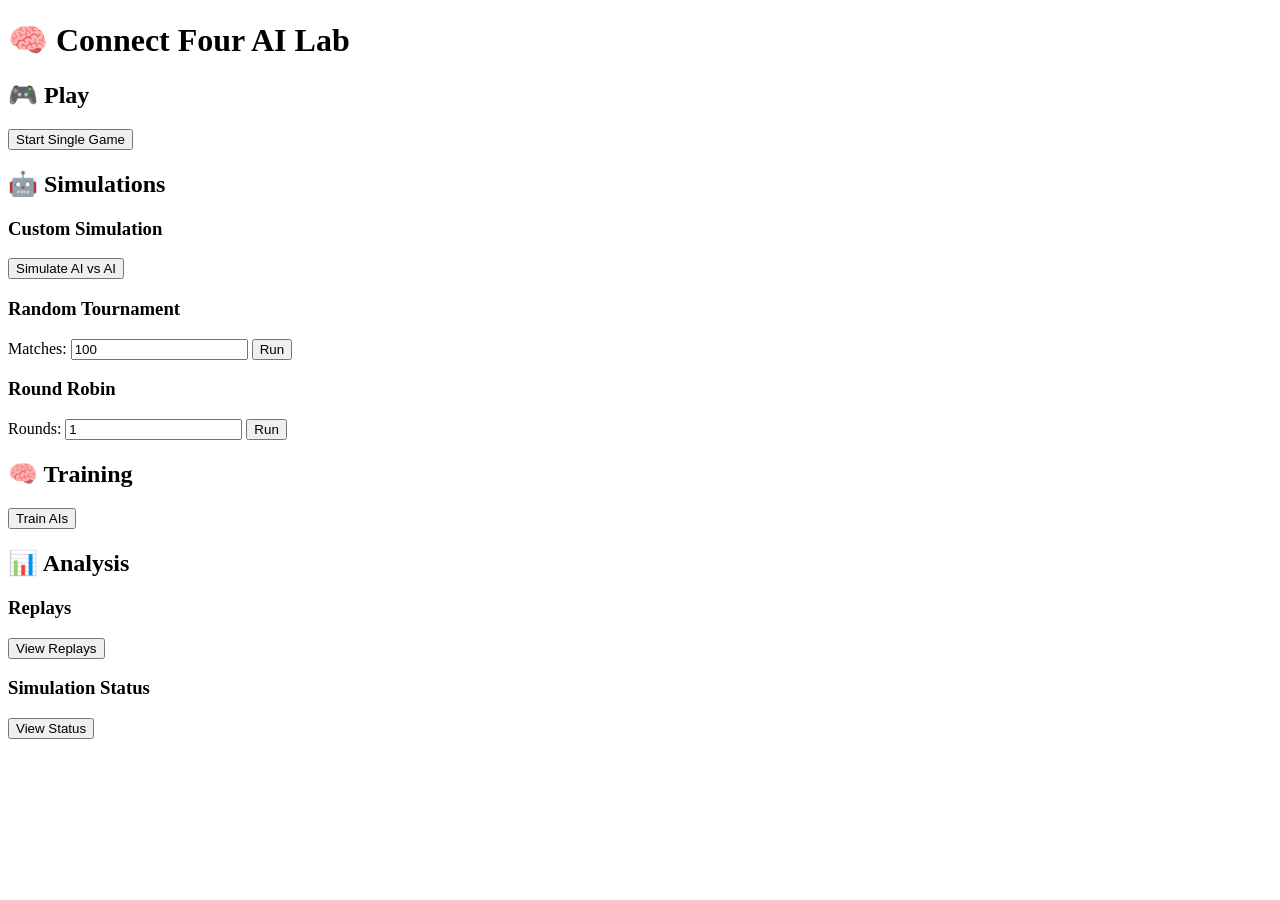
<file: src/main/resources/templates/index.html>
<!DOCTYPE html>
<html xmlns:th="http://www.thymeleaf.org">
<head>
    <title>Connect Four AI</title>
    <link rel="stylesheet" th:href="@{/css/style.css}" />
</head>
<body>

<h1>🧠 Connect Four AI Lab</h1>

<div class="container">

    <!-- PLAY -->
    <section>
        <h2>🎮 Play</h2>
        <form th:action="@{/selectPlayers}" method="get">
            <button type="submit">Start Single Game</button>
        </form>
    </section>

    <!-- SIMULATIONS -->
    <section>
        <h2>🤖 Simulations</h2>

        <div class="card">
            <h3>Custom Simulation</h3>
            <form th:action="@{/simulate}" method="get">
                <button type="submit">Simulate AI vs AI</button>
            </form>
        </div>

        <div class="card">
            <h3>Random Tournament</h3>
            <form th:action="@{/simulateRandom}" method="get">
                <label>Matches:</label>
                <input type="number" name="numMatches" value="100" min="1" />
                <button type="submit">Run</button>
            </form>
        </div>

        <div class="card">
            <h3>Round Robin</h3>
            <form th:action="@{/simulateRoundRobin}" method="get">
                <label>Rounds:</label>
                <input type="number" name="numRounds" value="1" min="1" />
                <button type="submit">Run</button>
            </form>
        </div>

    </section>

    <!-- TRAINING -->
    <section>
        <h2>🧠 Training</h2>
        <form th:action="@{/train}" method="get">
            <button type="submit">Train AIs</button>
        </form>
    </section>

    <!-- ANALYSIS -->
    <section>
        <h2>📊 Analysis</h2>

        <div class="card">
            <h3>Replays</h3>
            <form th:action="@{/replay}" method="get">
                <button type="submit">View Replays</button>
            </form>
        </div>

        <div class="card">
            <h3>Simulation Status</h3>
            <form th:action="@{/simulationStatus}" method="get">
                <button type="submit">View Status</button>
            </form>
        </div>

    </section>

</div>

</body>
</html>
</file>
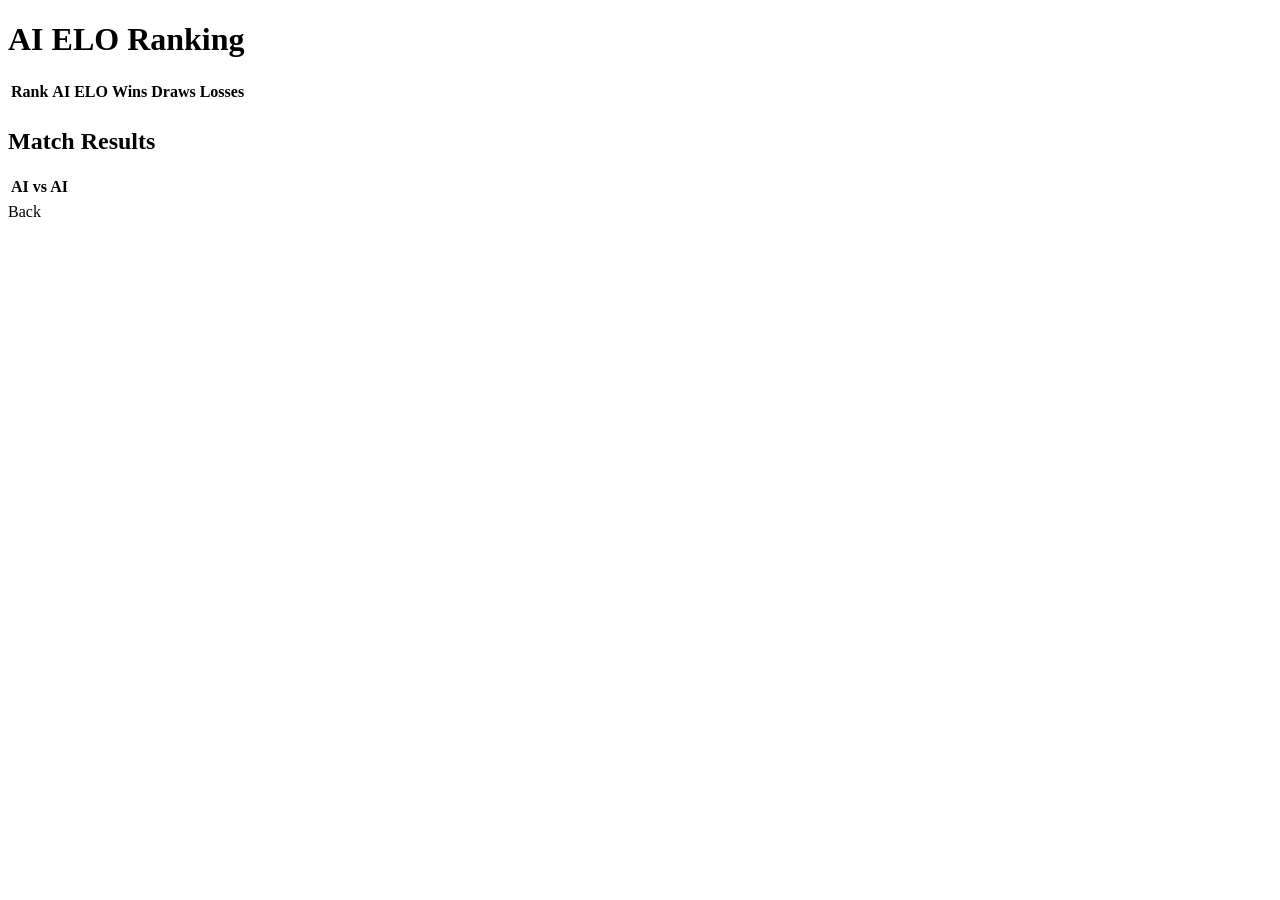
<file: src/main/resources/templates/eloRanking.html>
<!DOCTYPE html>
<html xmlns:th="http://www.thymeleaf.org">
<head>
    <title>AI ELO Ranking</title>
    <link rel="stylesheet" th:href="@{/css/style.css}" />
</head>
<body>
<div th:replace="fragments/navigation :: backToHome"></div>

<h1>AI ELO Ranking</h1>

<table class="simulation-table">
    <tr>
        <th>Rank</th>
        <th>AI</th>
        <th>ELO</th>
        <th>Wins</th>
        <th>Draws</th>
        <th>Losses</th>
    </tr>
    <tr th:each="r, stat : ${simulationResult.rankings}">
        <td th:text="${stat.index + 1}"></td>
        <td th:text="${r.ai}"></td>
        <td th:text="${r.elo}"></td>
        <td th:text="${r.wins}"></td>
        <td th:text="${r.draws}"></td>
        <td th:text="${r.losses}"></td>
    </tr>
</table>

<!-- Match Stats Cross Table -->
<h2>Match Results</h2>
<table class="simulation-table">
    <tr>
        <th>AI vs AI</th>
        <th th:each="colAI : ${ais}" th:text="${colAI}"></th>
    </tr>
    <tr th:each="rowAI : ${ais}">
        <td th:text="${rowAI}"></td>
        <td th:each="colAI : ${ais}">
            <span th:text="${rowAI == colAI ? '-' :
                           simulationResult.matchStats.get(rowAI).get(colAI).getWins() + '-' +
                           simulationResult.matchStats.get(rowAI).get(colAI).getDraws() + '-' +
                           simulationResult.matchStats.get(rowAI).get(colAI).getLosses()}">
            </span>
        </td>
    </tr>
</table>

<a th:href="@{/simulate}">Back</a>
</body>
</html>
</file>
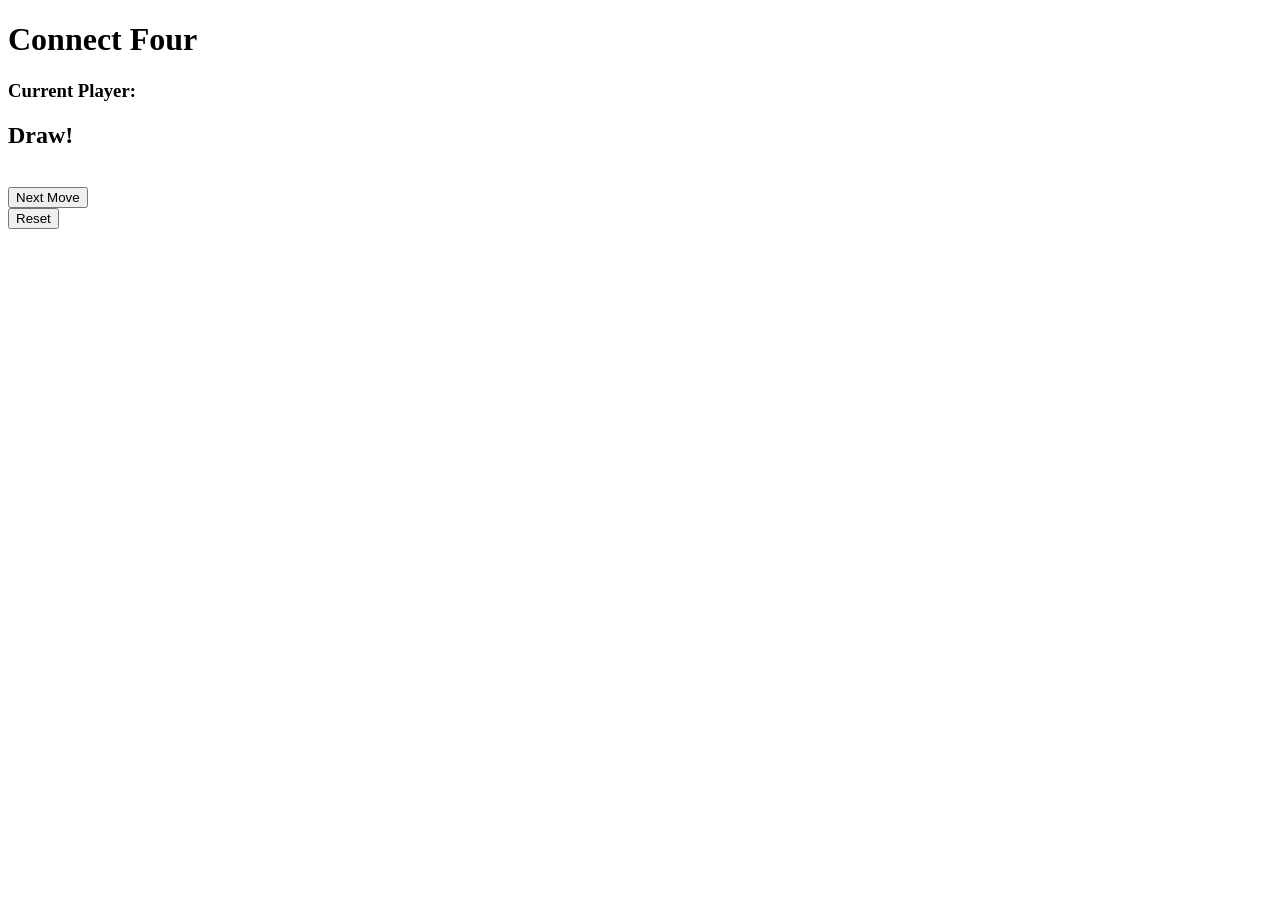
<file: src/main/resources/templates/game.html>
<!DOCTYPE html>
<html xmlns:th="http://www.thymeleaf.org">
<head>
    <title>Connect Four AI</title>
    <link rel="stylesheet" th:href="@{/css/style.css}" />
</head>

<body>

<div th:replace="fragments/navigation :: backToHome"></div>

<h1>Connect Four</h1>

<!-- Current player -->
<div th:if="${winner == null && !boardFull}">
    <h3>
        Current Player:
        <span th:text="${currentPlayer + ' (' + currentPlayerType + ')'}"></span>
    </h3>
</div>

<!-- Winner / Draw -->
<div th:if="${winner != null}">
    <h2 th:text="${winner.name() + ' (' + winnerType + ')' + ' wins!'}"></h2>
</div>

<div th:if="${winner == null && boardFull}">
    <h2>Draw!</h2>
</div>

<div th:replace="fragments/board :: boardFragment(${board}, ${player1Type.name()}, ${player2Type.name()}, ${currentPlayerType.name()}, ${gameOver})"></div>

<br/>

<!-- AI Move Button -->
<form th:if="${!gameOver and currentPlayerType.name() != 'HUMAN'}"
      th:action="@{/nextMove}" method="get">
    <button type="submit">Next Move</button>
</form>

<!-- Reset -->
<form th:action="@{/reset}" method="get">
    <button type="submit">Reset</button>
</form>

</body>
</html>
</file>
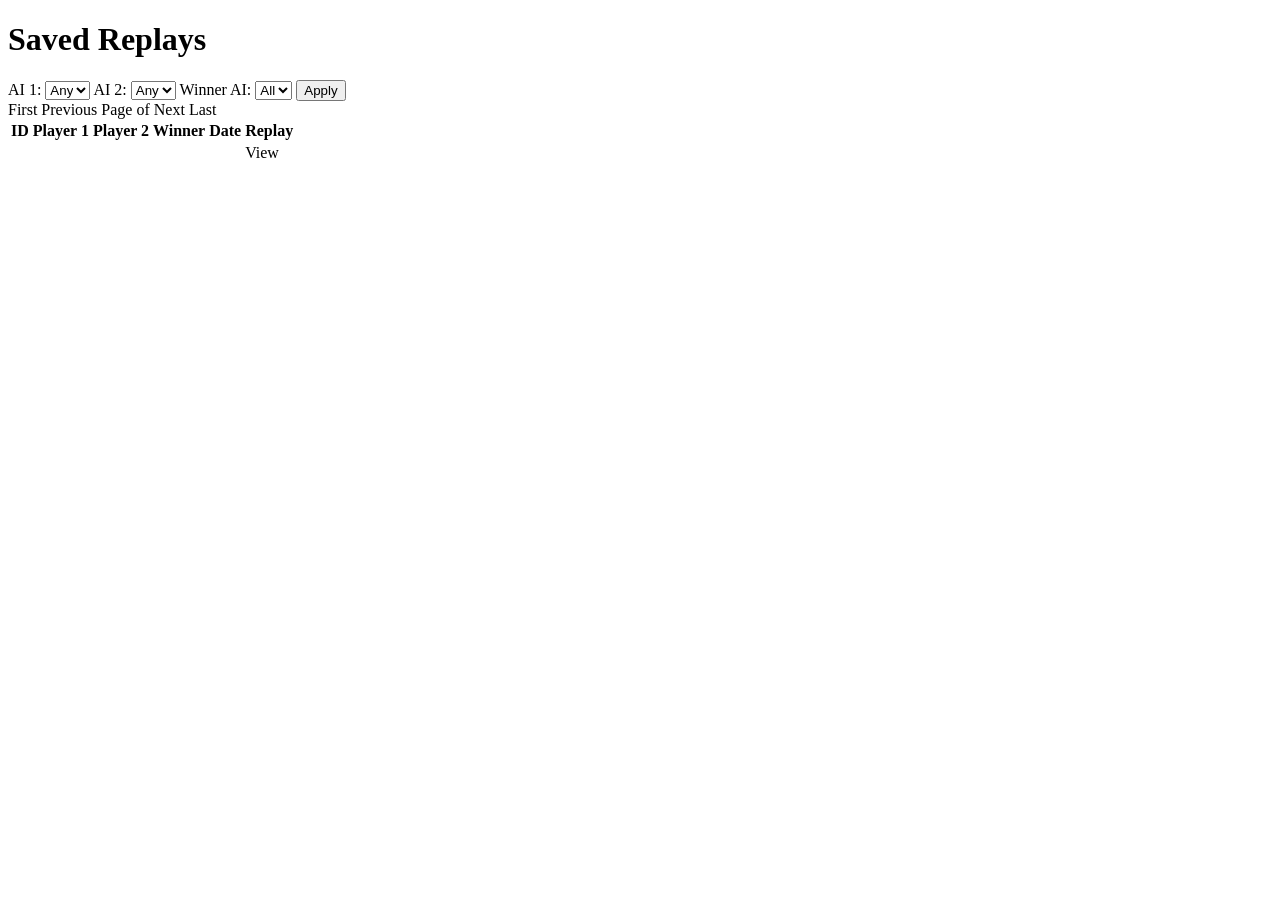
<file: src/main/resources/templates/replayList.html>
<!DOCTYPE html>
<html xmlns:th="http://www.thymeleaf.org">
<head>
    <title>Replay List</title>
    <link rel="stylesheet" th:href="@{/css/style.css}" />
</head>
<body>

<div th:replace="fragments/navigation :: backToHome"></div>

<h1>Saved Replays</h1>

<!-- Filtering -->
<form method="get" th:action="@{/replay}" class="filter-form">

    <label>AI 1:</label>
    <select name="ai1">
        <option value="">Any</option>
        <option th:each="p : ${playerTypes}"
                th:value="${p}"
                th:selected="${p == selectedAi1}"
                th:text="${p}">
        </option>
    </select>

    <label>AI 2:</label>
    <select name="ai2">
        <option value="">Any</option>
        <option th:each="p : ${playerTypes}"
                th:value="${p}"
                th:selected="${p == selectedAi2}"
                th:text="${p}">
        </option>
    </select>

    <label>Winner AI:</label>
    <select name="winnerAi">
        <option value="">All</option>
        <option th:each="p : ${playerTypes}"
                th:value="${p}"
                th:selected="${p == selectedWinnerAi}"
                th:text="${p}">
        </option>
    </select>

    <button type="submit">Apply</button>
</form>

<!-- Paging Navigation -->
<div class="paging">

    <a th:if="${currentPage > 0}"
       th:href="@{/replay(
           page=0,
           size=${pageSize},
           ai1=${selectedAi1},
           ai2=${selectedAi2},
           winnerAi=${selectedWinnerAi}
       )}">First</a>

    <a th:if="${currentPage > 0}"
       th:href="@{/replay(
           page=${currentPage - 1},
           size=${pageSize},
           ai1=${selectedAi1},
           ai2=${selectedAi2},
           winnerAi=${selectedWinnerAi}
       )}">Previous</a>

    <span>
        Page <span th:text="${currentPage + 1}"></span>
        of <span th:text="${totalPages}"></span>
    </span>

    <a th:if="${currentPage + 1 < totalPages}"
       th:href="@{/replay(
           page=${currentPage + 1},
           size=${pageSize},
           ai1=${selectedAi1},
           ai2=${selectedAi2},
           winnerAi=${selectedWinnerAi}
       )}">Next</a>

    <a th:if="${currentPage + 1 < totalPages}"
       th:href="@{/replay(
           page=${totalPages - 1},
           size=${pageSize},
           ai1=${selectedAi1},
           ai2=${selectedAi2},
           winnerAi=${selectedWinnerAi}
       )}">Last</a>

</div>

<table>
    <thead>
    <tr>
        <th>ID</th>
        <th>Player 1</th>
        <th>Player 2</th>
        <th>Winner</th>
        <th>Date</th>
        <th>Replay</th>
    </tr>
    </thead>
    <tbody>
    <tr th:each="game : ${games}">
        <td th:text="${game.id}"></td>
        <td th:text="${game.ai1}"></td>
        <td th:text="${game.ai2}"></td>
        <td th:text="${game.winner == 0 ? 'Draw' : (game.winner == 1 ? game.ai1 : game.ai2)}"></td>
        <td th:text="${game.createdAt.format(T(java.time.format.DateTimeFormatter).ofPattern('yyyy-MM-dd HH:mm'))}"></td>
        <td><a th:href="@{/replay/{id}(id=${game.id})}">View</a></td>
    </tr>
    </tbody>
</table>

</body>
</html>
</file>
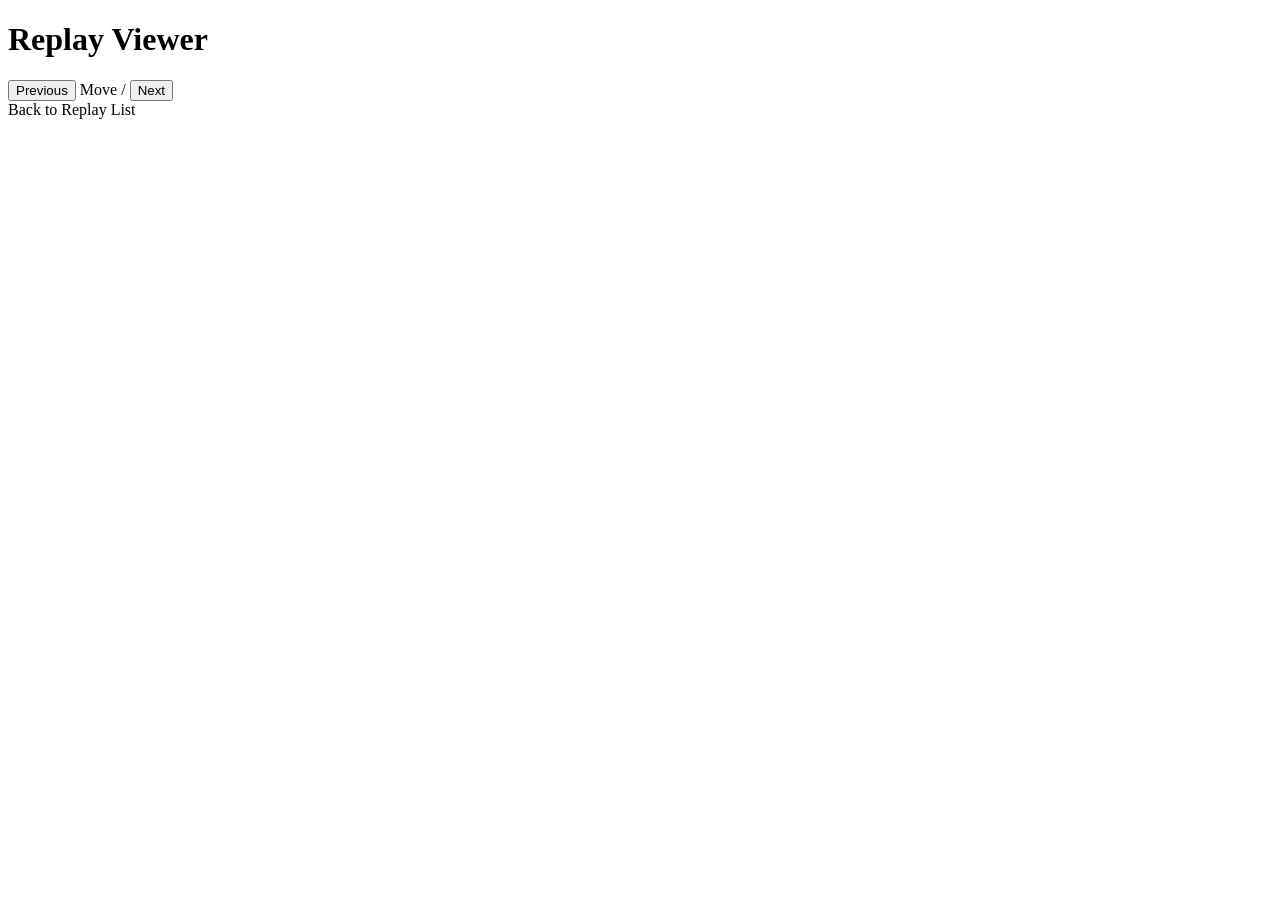
<file: src/main/resources/templates/replayViewer.html>
<!DOCTYPE html>
<html xmlns:th="http://www.thymeleaf.org">
<head>
    <title>Replay Viewer</title>
    <link rel="stylesheet" th:href="@{/css/style.css}" />
</head>
<body>

<div th:replace="fragments/navigation :: backToHome"></div>

<h1>Replay Viewer</h1>
<p th:text="'Game: ' + ${game.ai1} + ' vs ' + ${game.ai2} + ', Winner: ' +
    (${game.winner == 0} ? 'Draw' : (${game.winner == 1 ? game.ai1 : game.ai2}))"></p>

<!-- Include board fragment -->
<div th:replace="fragments/board :: boardFragment(${replayBoard}, ${game.ai1.name()}, ${game.ai2.name()}, ${game.ai1.name()}, true)"></div>

<!-- Controls -->
<div>
    <button id="prevBtn">Previous</button>
    <span>Move <span id="moveIndex" th:text="${currentMoveIndex + 1}"></span> / <span id="moveTotal" th:text="${moves.size()}"></span></span>
    <button id="nextBtn">Next</button>
</div>

<a th:href="@{/replay}">Back to Replay List</a>

<script th:inline="javascript">
    /*<![CDATA[*/
    let moves = /*[[${moves}]]*/ [];
    let board = /*[[${replayBoard.grid}]]*/ [];
    let currentIndex = /*[[${currentMoveIndex}]]*/ 0;

    function applyMove(moveIndex) {
        // reset board
        for (let r = 0; r < board.length; r++) {
            for (let c = 0; c < board[r].length; c++) {
                board[r][c] = null;
                document.querySelectorAll('.board tr')[r].children[c].querySelector('.cell').className = 'cell';
            }
        }

        let colHeights = Array(board[0].length).fill(0);
        for (let i = 0; i <= moveIndex; i++) {
            let col = moves[i] - 1; // 1-based to 0-based
            let playerClass = i % 2 === 0 ? 'player1' : 'player2';
            let row = board.length - 1 - colHeights[col];
            board[row][col] = playerClass;
            document.querySelectorAll('.board tr')[row].children[col].querySelector('.cell').classList.add(playerClass);
            colHeights[col]++;
        }

        document.getElementById('moveIndex').innerText = moveIndex + 1;
    }

    document.getElementById('prevBtn').addEventListener('click', () => {
        if (currentIndex > 0) currentIndex--;
        applyMove(currentIndex);
    });

    document.getElementById('nextBtn').addEventListener('click', () => {
        if (currentIndex < moves.length - 1) currentIndex++;
        applyMove(currentIndex);
    });

    // initialize
    applyMove(currentIndex);
    /*]]>*/
</script>
</body>
</html>
</file>
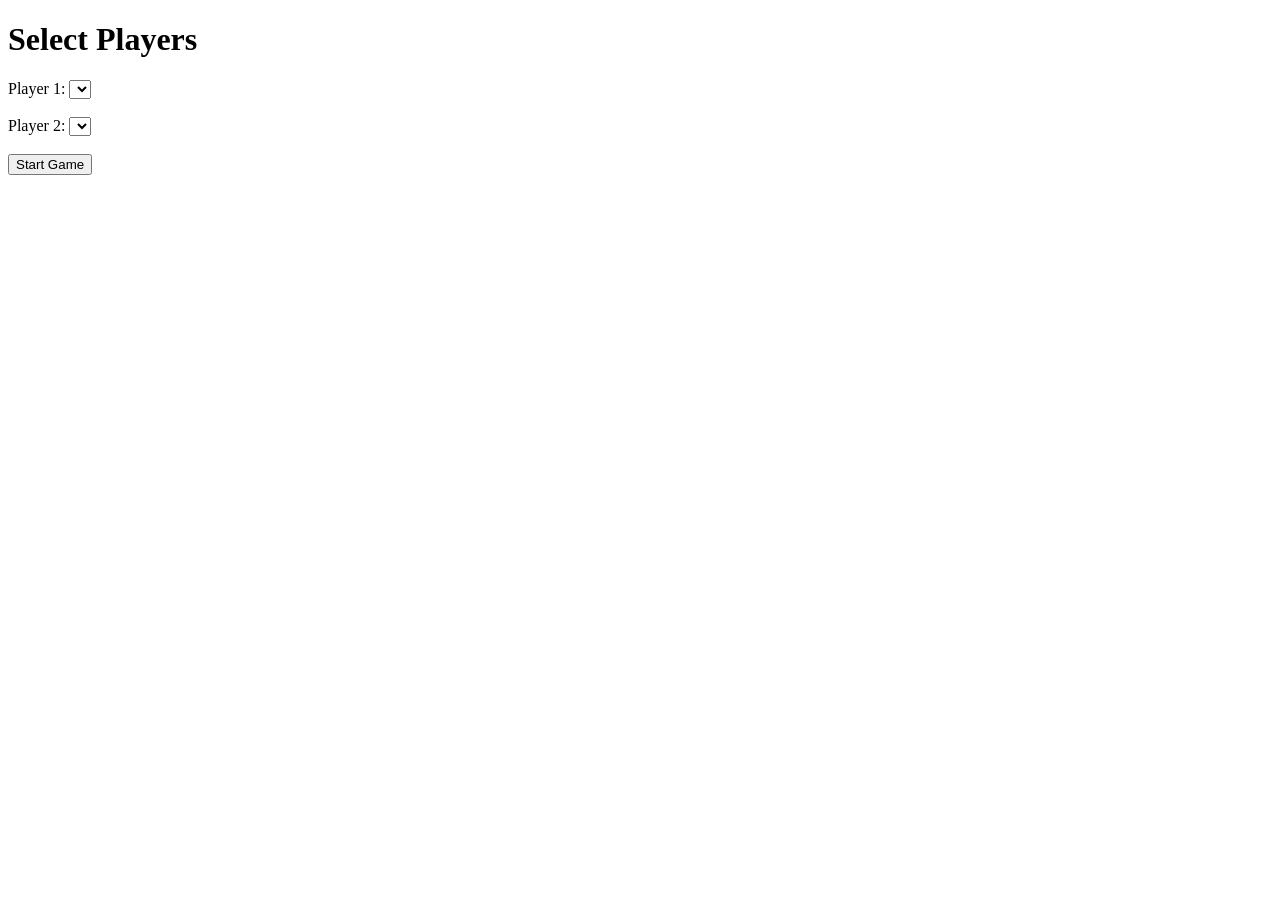
<file: src/main/resources/templates/selectPlayers.html>
<!DOCTYPE html>
<html xmlns:th="http://www.thymeleaf.org">
<head>
    <title>Select Players</title>
    <link rel="stylesheet" th:href="@{/css/style.css}" />
</head>
<body>

<div th:replace="fragments/navigation :: backToHome"></div>

<h1>Select Players</h1>

<form th:action="@{/start}" method="post">

    <label>Player 1:
        <select name="player1">
            <option th:each="type : ${playerTypes}"
                    th:value="${type}"
                    th:text="${type}">
            </option>
        </select>
    </label>

    <br/><br/>

    <label>Player 2:
        <select name="player2">
            <option th:each="type : ${playerTypes}"
                    th:value="${type}"
                    th:text="${type}">
            </option>
        </select>
    </label>

    <br/><br/>

    <button type="submit">Start Game</button>

</form>

</body>
</html>
</file>
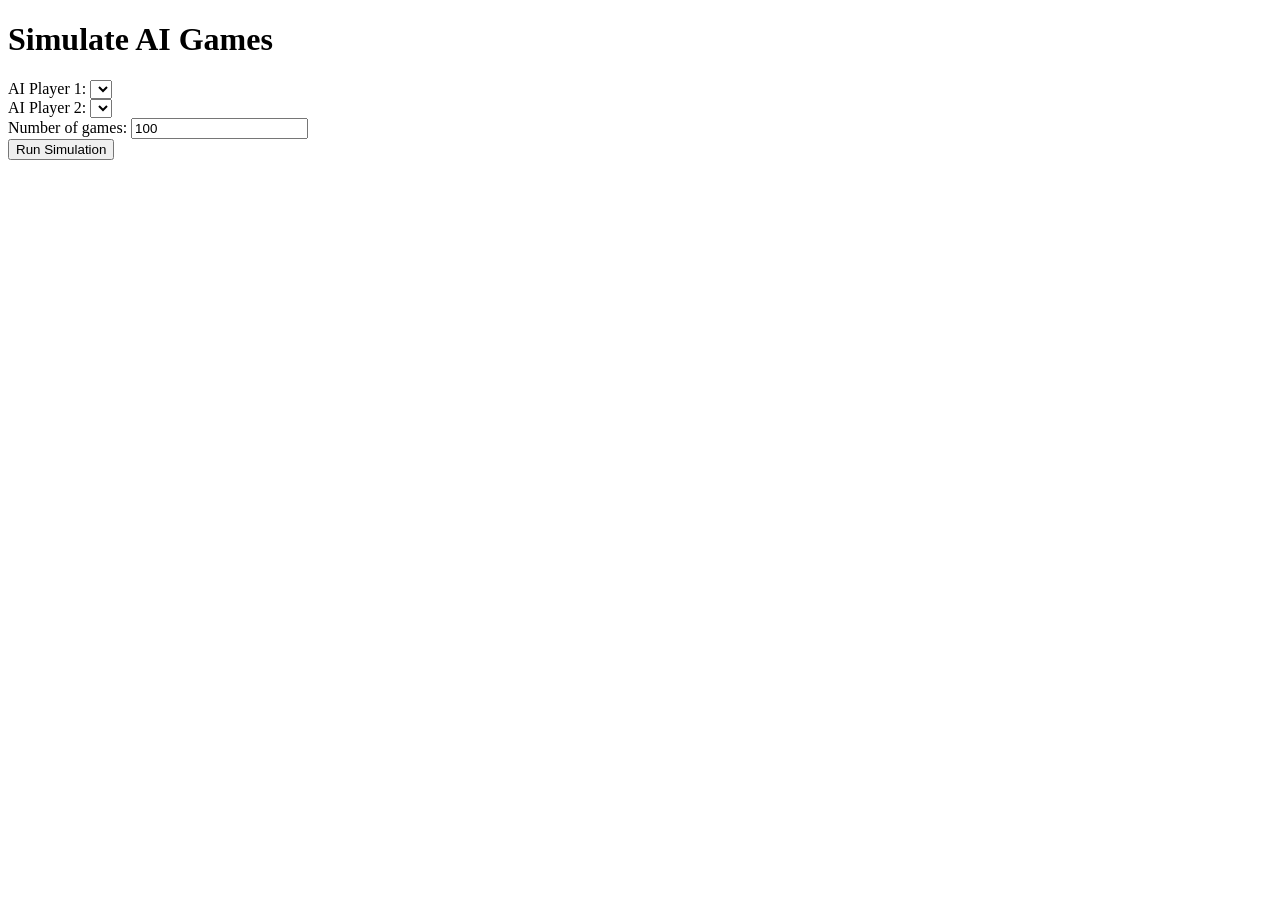
<file: src/main/resources/templates/simulate.html>
<!DOCTYPE html>
<html xmlns:th="http://www.thymeleaf.org">
<head>
    <title>Connect Four Simulation</title>
    <link rel="stylesheet" th:href="@{/css/style.css}" />
</head>
<body>
<h1>Simulate AI Games</h1>

<div th:replace="fragments/navigation :: backToHome"></div>

<form th:action="@{/simulate}" method="post">
    <label>
        AI Player 1:
        <select name="ai1">
            <option th:each="type : ${aiPlayerTypes}" th:value="${type}" th:text="${type}"></option>
        </select>
    </label>
    <br/>

    <label>
        AI Player 2:
        <select name="ai2">
            <option th:each="type : ${aiPlayerTypes}" th:value="${type}" th:text="${type}"></option>
        </select>
        <br/>
    </label>

    <label>
        Number of games:
        <input type="number" name="numGames" value="100"/>
    </label>
    <br/>
    <button type="submit">Run Simulation</button>
</form>
</body>
</html>
</file>
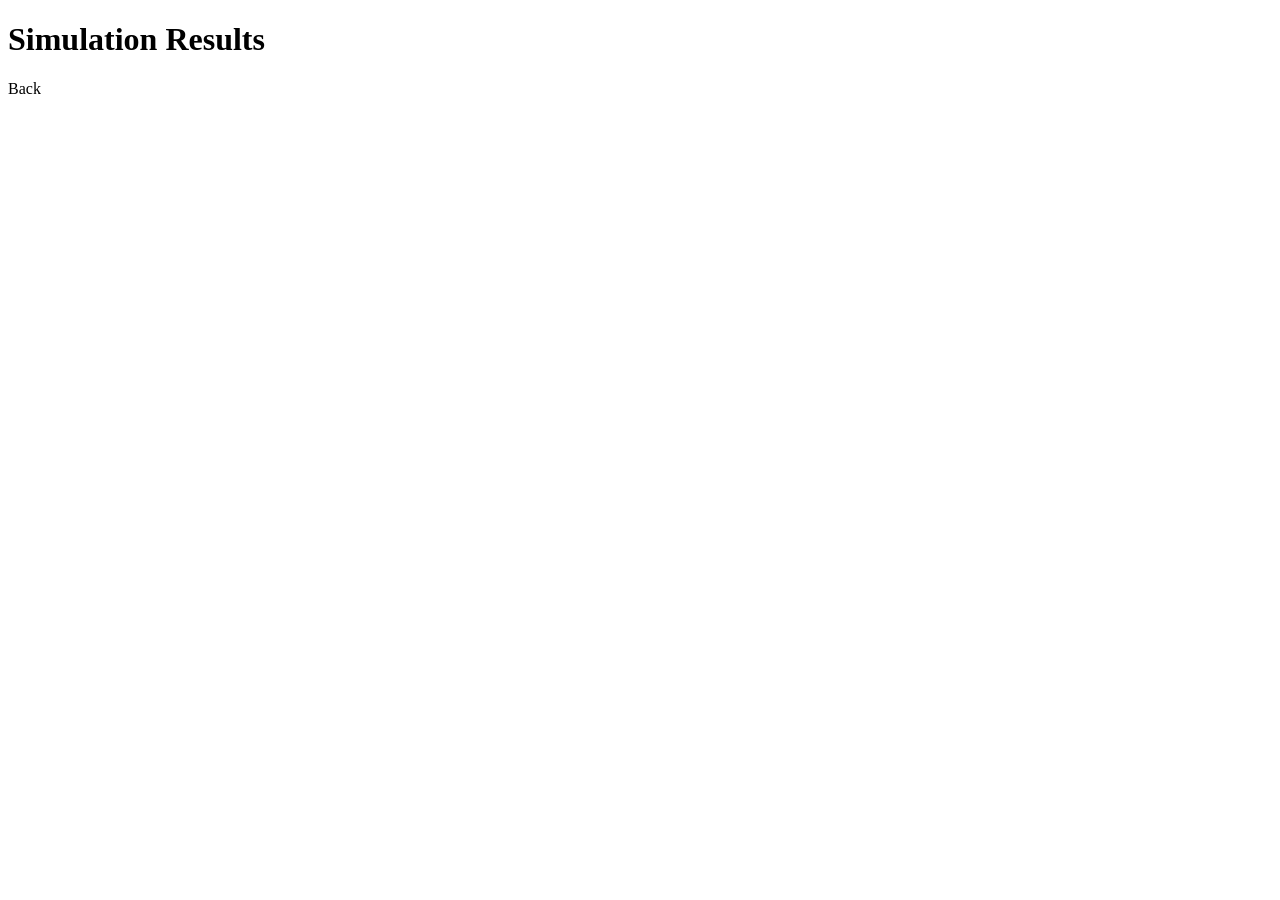
<file: src/main/resources/templates/simulationResults.html>
<!DOCTYPE html>
<html xmlns:th="http://www.thymeleaf.org">
<head>
    <title>Simulation Results</title>
    <link rel="stylesheet" th:href="@{/css/style.css}" />
</head>
<body>

<div th:replace="fragments/navigation :: backToHome"></div>

<h1>Simulation Results</h1>

<p th:text="'Games played: ' + ${numGames}"></p>
<p th:text="'AI1 (' + ${ai1} + ') wins: ' + ${results['AI1Wins']}"></p>
<p th:text="'AI2 (' + ${ai2} + ') wins: ' + ${results['AI2Wins']}"></p>
<p th:text="'Draws: ' + ${results['Draws']}"></p>

<a th:href="@{/simulate}">Back</a>
</body>
</html>
</file>
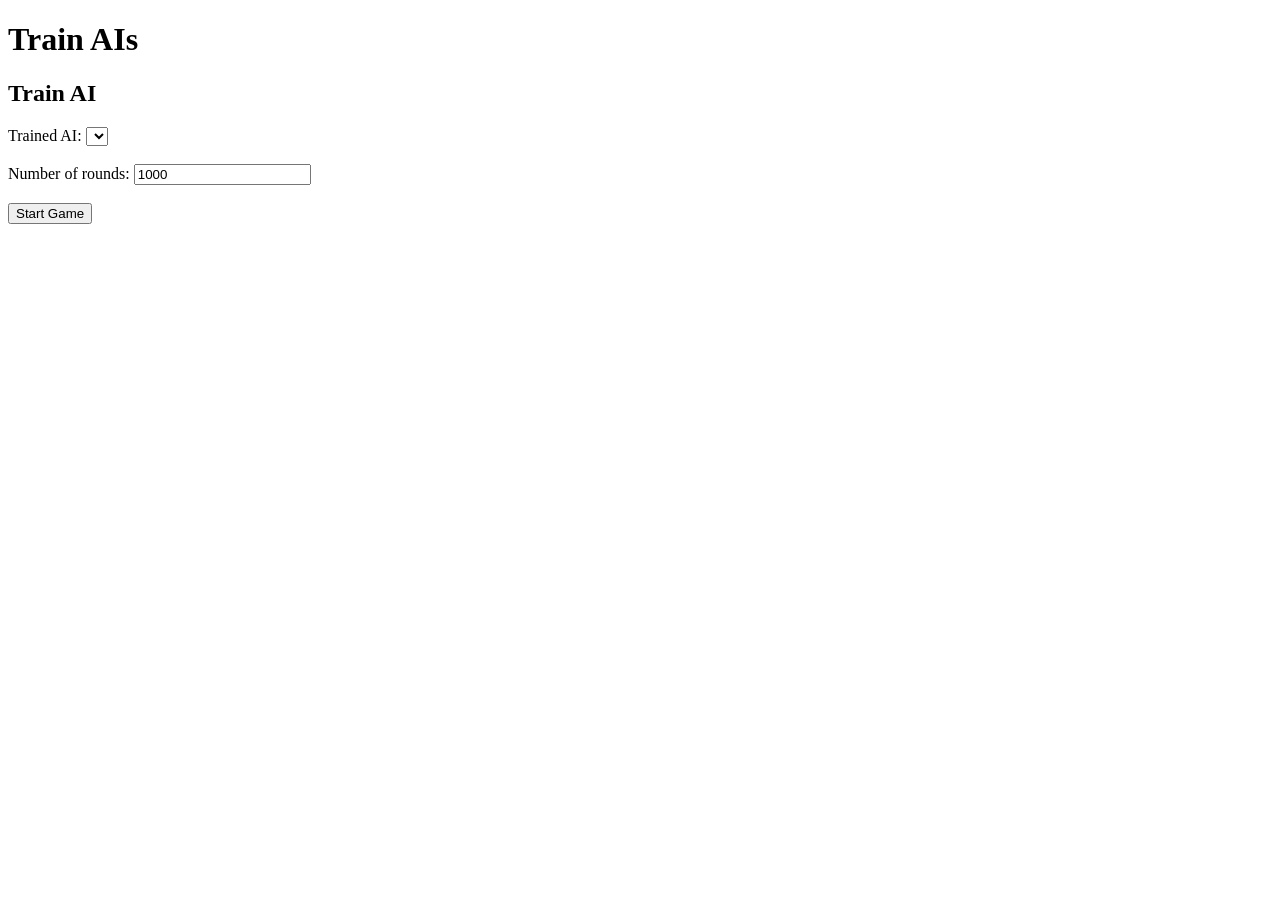
<file: src/main/resources/templates/train.html>
<!DOCTYPE html>
<html xmlns:th="http://www.thymeleaf.org">
<head>
    <title>Train AIs</title>
    <link rel="stylesheet" th:href="@{/css/style.css}" />
</head>
<body>

<div th:replace="fragments/navigation :: backToHome"></div>

<h1>Train AIs</h1>

<!-- Train AI -->
<h2>Train AI</h2>
<form th:action="@{/train-async}" method="get">
    <label>Trained AI:
        <select name="ai">
            <option th:each="type : ${trainableAis}"
                    th:value="${type}"
                    th:text="${type}">
            </option>
        </select>
    </label>

    <br/><br/>

    <label for="numRoundsAsync">Number of rounds:</label>
    <input type="number" id="numRoundsAsync" name="numRounds" value="1000" min="1" />

    <br/><br/>

    <button type="submit">Start Game</button>

</form>
</file>
